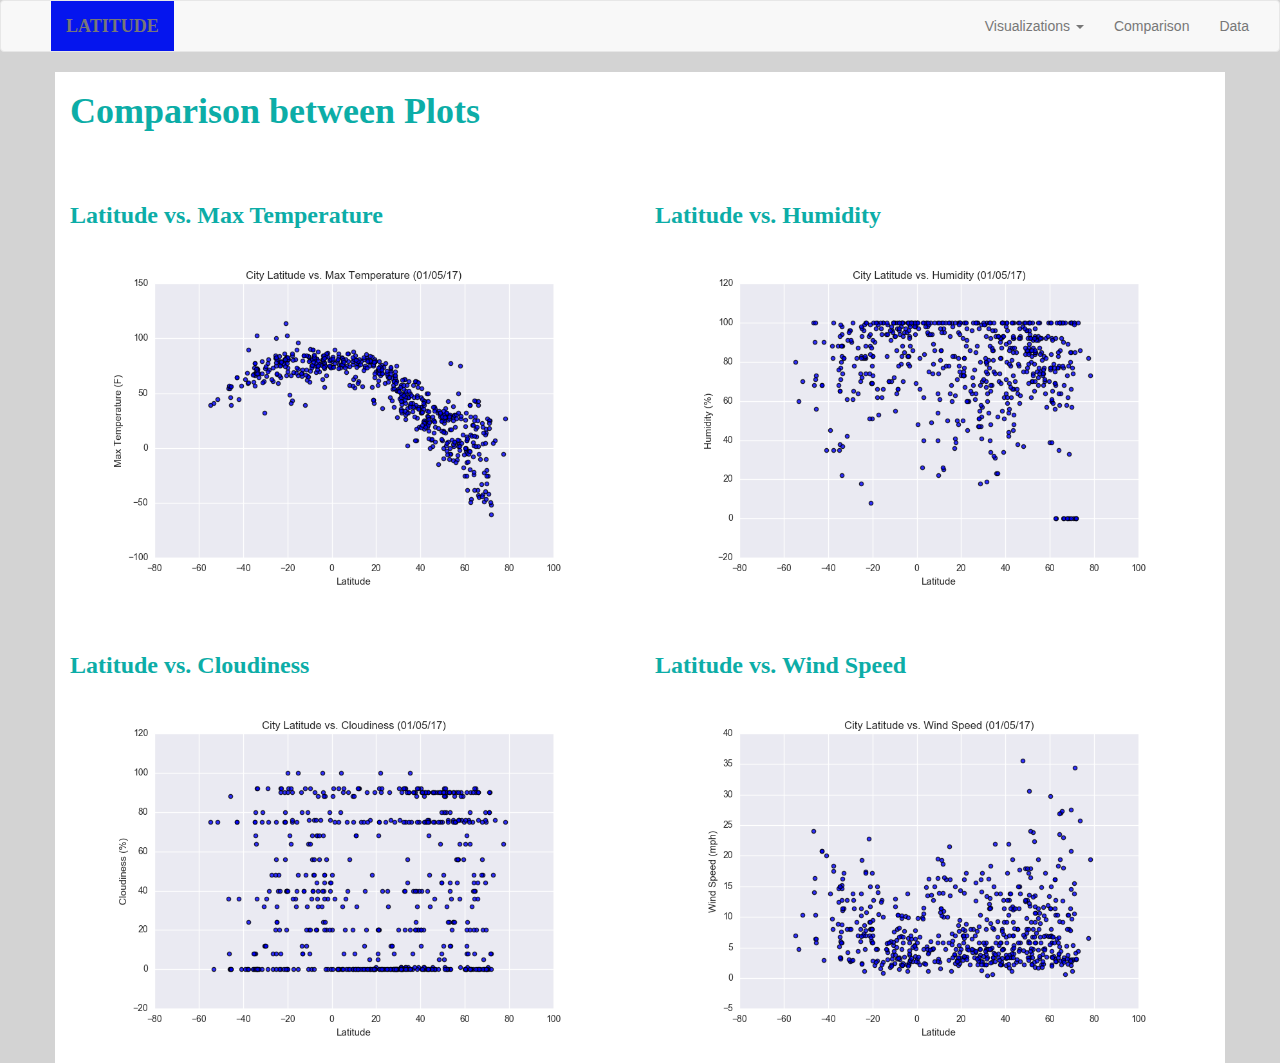
<file: comparison.html>
<!DOCTYPE html>
<html lang="en">

<head>
  <meta charset="UTF-8">
  <title>Web Visualization-Weather Dashboard</title>
  <link rel="stylesheet" href="https://maxcdn.bootstrapcdn.com/bootstrap/3.3.7/css/bootstrap.min.css">
  <link rel="stylesheet" href="style.css">
</head>

<body>
  <nav class="navbar navbar-default">
    <div class="container-fluid">
      <!-- Brand and toggle get grouped for better mobile display -->
      <div class="navbar-header">
        <button type="button" class="navbar-toggle collapsed" data-toggle="collapse" data-target="#bs-example-navbar-collapse-1" aria-expanded="false">
        <span class="sr-only">Toggle navigation</span>
        <span class="icon-bar"></span>
        <span class="icon-bar"></span>
        <span class="icon-bar"></span>
      </button>
        <a class="navbar-brand" href="index.html">LATITUDE</a>
      </div>

      <!-- Collect the nav links, forms, and other content for toggling -->
      <div class="collapse navbar-collapse" id="bs-example-navbar-collapse-1">
        <ul class="nav navbar-nav navbar-right">
          <li class="dropdown">
            <a href="#" class="dropdown-toggle" data-toggle="dropdown" role="button" aria-haspopup="true" aria-expanded="false">Visualizations <span class="caret"></span></a>
            <ul class="dropdown-menu">
              <li><a href="lat_temp.html">Latitude vs. Max Temperature</a></li>
              <li><a href="lat_hum.html">Latitude vs. Humidity</a></li>
              <li><a href="lat_cloud.html">Latitude vs. Cloudiness</a></li>
              <li><a href="lat_wind.html">Latitude vs. Wind Speed</a></li>
              <li role="separator" class="divider"></li>
              <li><a href="index.html">Home</a></li>
            </ul>
          </li>
          <li><a href="comparison.html">Comparison</a></li>
          <li><a href="data.html">Data</a></li>
        </ul>
      </div>
      <!-- /.navbar-collapse -->
    </div>
    <!-- /.container-fluid -->
  </nav>
  <div class="container">

    <h1>Comparison between Plots</h1> <br>

    <!-- First Row -->
    <div class="row">

        <div class="col-md-6 pad top"> <br>

          <div class="pull-left">
            <h3>Latitude vs. Max Temperature</h3>
            <a target="_blank" href="Resources/assets/images/Fig1.png"><img src="Resources/assets/images/Fig1.png" alt="Latitude vs. Max Temperature" width="100%" height="100%"></a>
          </div>

        </div>

        <div class="col-md-6 pad top"> <br>

          <div class="pull-left">
            <h3>Latitude vs. Humidity</h3>
            <a target="_blank" href="Resources/assets/images/Fig2.png"><img src="Resources/assets/images/Fig2.png" alt="Latitude vs. Humidity" width="100%" height="100%"></a>
          </div>

        </div>

    </div>

    <div class="row">

        <div class="col-md-6 pad top"> <br>

          <div class="pull-left">
            <h3>Latitude vs. Cloudiness</h3>
            <a target="_blank" href="Resources/assets/images/Fig3.png"><img src="Resources/assets/images/Fig3.png" alt="Latitude vs. Cloudiness" width="100%" height="100%"></a>
          </div>

        </div>

        <div class="col-md-6 pad top"> <br>

          <div class="pull-left">
            <h3>Latitude vs. Wind Speed</h3>
            <a target="_blank" href="Resources/assets/images/Fig4.png"><img src="Resources/assets/images/Fig4.png" alt="Latitude vs. Wind Speed" width="100%" height="100%"></a>
          </div>

        </div>

    </div>

  </body>

  <script src="https://cdnjs.cloudflare.com/ajax/libs/jquery/3.3.1/jquery.min.js"></script>
  <script src="https://cdnjs.cloudflare.com/ajax/libs/twitter-bootstrap/3.3.7/js/bootstrap.min.js"></script>

</html>
</file>
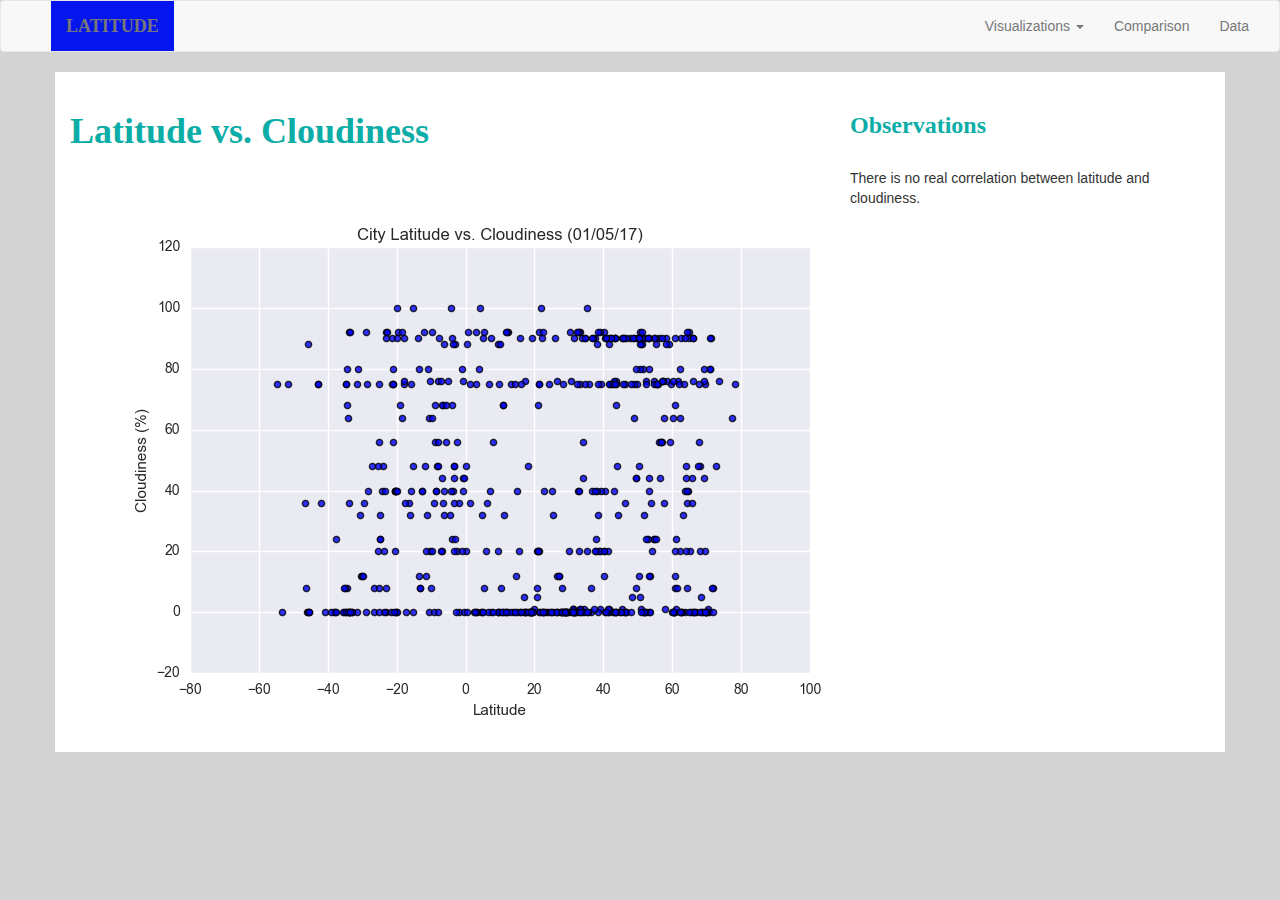
<file: lat_cloud.html>
<!DOCTYPE html>
<html lang="en">

<head>
  <meta charset="UTF-8">
  <title>Web Visualization-Weather Dashboard</title>
  <link rel="stylesheet" href="https://maxcdn.bootstrapcdn.com/bootstrap/3.3.7/css/bootstrap.min.css">
  <link rel="stylesheet" href="style.css">
</head>

<body>
  <nav class="navbar navbar-default">
    <div class="container-fluid">
      <!-- Brand and toggle get grouped for better mobile display -->
      <div class="navbar-header">
        <button type="button" class="navbar-toggle collapsed" data-toggle="collapse" data-target="#bs-example-navbar-collapse-1" aria-expanded="false">
        <span class="sr-only">Toggle navigation</span>
        <span class="icon-bar"></span>
        <span class="icon-bar"></span>
        <span class="icon-bar"></span>
      </button>
        <a class="navbar-brand" href="index.html">LATITUDE</a>
      </div>

      <!-- Collect the nav links, forms, and other content for toggling -->
      <div class="collapse navbar-collapse" id="bs-example-navbar-collapse-1">
        <ul class="nav navbar-nav navbar-right">
          <li class="dropdown">
            <a href="#" class="dropdown-toggle" data-toggle="dropdown" role="button" aria-haspopup="true" aria-expanded="false">Visualizations <span class="caret"></span></a>
            <ul class="dropdown-menu">
              <li><a href="lat_temp.html">Latitude vs. Max Temperature</a></li>
              <li><a href="lat_hum.html">Latitude vs. Humidity</a></li>
              <li><a href="lat_cloud.html">Latitude vs. Cloudiness</a></li>
              <li><a href="lat_wind.html">Latitude vs. Wind Speed</a></li>
              <li role="separator" class="divider"></li>
              <li><a href="index.html">Home</a></li>
            </ul>
          </li>
          <li><a href="comparison.html">Comparison</a></li>
          <li><a href="data.html">Data</a></li>
        </ul>
      </div>
      <!-- /.navbar-collapse -->
    </div>
    <!-- /.container-fluid -->
  </nav>

  <!-- Creates the Overall Grid -->
  <div class="container">

    <!-- First Row -->
    <div class="row">

      <div class="col-md-8 pad top"> <br>

        <h1>Latitude vs. Cloudiness</h1> <br>

          <div class="pull-left">
            <img src="Resources/assets/images/Fig3.png" alt="Latitude vs. Cloudiness">
          </div>

        </div> <!-- 8 Columns -->

        <div class="col-md-4 pad top"> <br>

          <h3>Observations</h3> <br>

            <div class="pull-right">
              <p>
                There is no real correlation between latitude and cloudiness. </p>
            </div>

        </div> <!-- 4 Columns -->

    </div> <!-- Row -->

  </div> <!-- Container -->

  </body>

  <script src="https://cdnjs.cloudflare.com/ajax/libs/jquery/3.3.1/jquery.min.js"></script>
  <script src="https://cdnjs.cloudflare.com/ajax/libs/twitter-bootstrap/3.3.7/js/bootstrap.min.js"></script>

  </html>
</file>
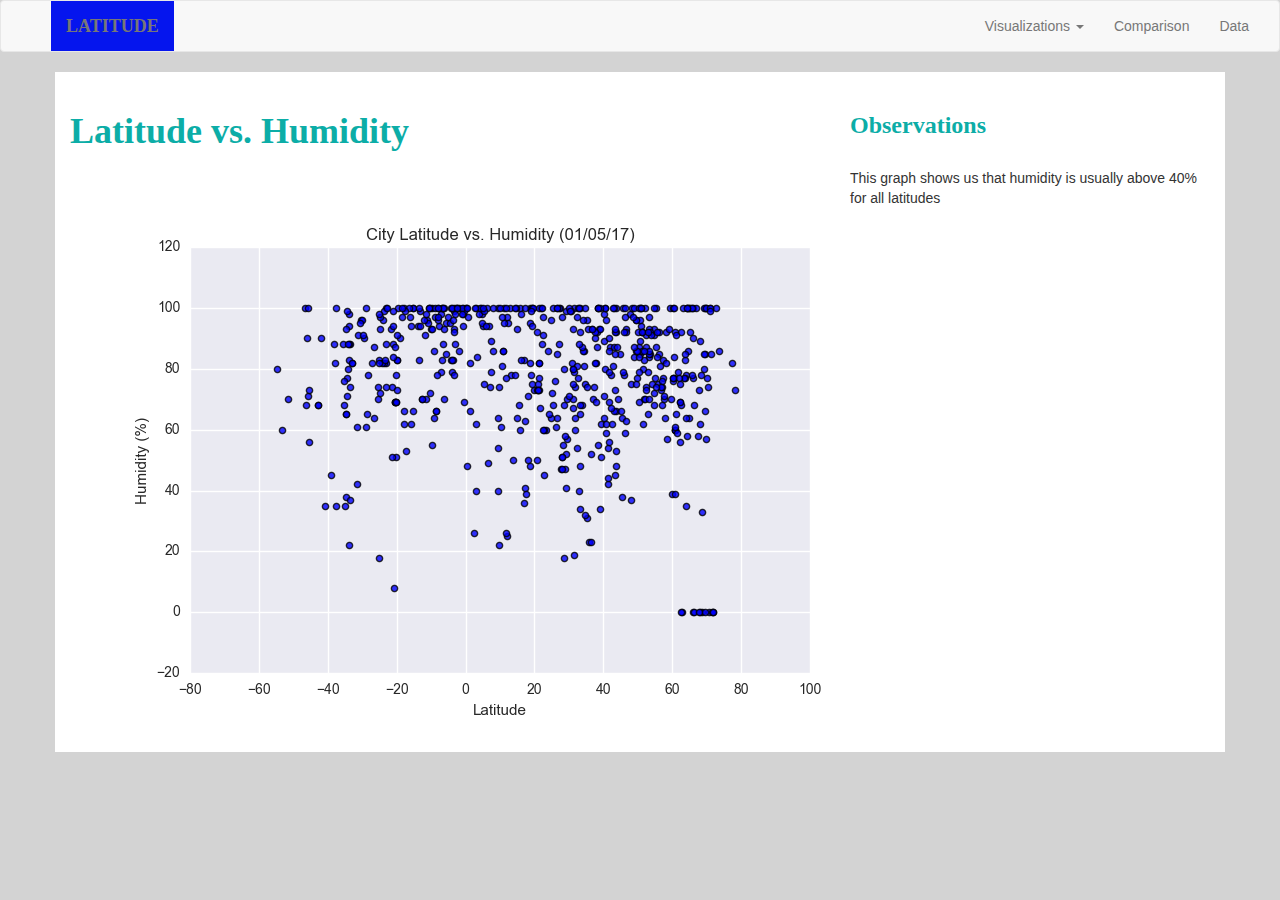
<file: lat_hum.html>
<!DOCTYPE html>
<html lang="en">

<head>
  <meta charset="UTF-8">
  <title>Web Visualization-Weather Dashboard</title>
  <link rel="stylesheet" href="https://maxcdn.bootstrapcdn.com/bootstrap/3.3.7/css/bootstrap.min.css">
  <link rel="stylesheet" href="style.css">
</head>

<body>
  <nav class="navbar navbar-default">
    <div class="container-fluid">
      <!-- Brand and toggle get grouped for better mobile display -->
      <div class="navbar-header">
        <button type="button" class="navbar-toggle collapsed" data-toggle="collapse" data-target="#bs-example-navbar-collapse-1" aria-expanded="false">
        <span class="sr-only">Toggle navigation</span>
        <span class="icon-bar"></span>
        <span class="icon-bar"></span>
        <span class="icon-bar"></span>
      </button>
        <a class="navbar-brand" href="index.html">LATITUDE</a>
      </div>

      <!-- Collect the nav links, forms, and other content for toggling -->
      <div class="collapse navbar-collapse" id="bs-example-navbar-collapse-1">
        <ul class="nav navbar-nav navbar-right">
          <li class="dropdown">
            <a href="#" class="dropdown-toggle" data-toggle="dropdown" role="button" aria-haspopup="true" aria-expanded="false">Visualizations <span class="caret"></span></a>
            <ul class="dropdown-menu">
              <li><a href="lat_temp.html">Latitude vs. Max Temperature</a></li>
              <li><a href="lat_hum.html">Latitude vs. Humidity</a></li>
              <li><a href="lat_cloud.html">Latitude vs. Cloudiness</a></li>
              <li><a href="lat_wind.html">Latitude vs. Wind Speed</a></li>
              <li role="separator" class="divider"></li>
              <li><a href="index.html">Home</a></li>
            </ul>
          </li>
          <li><a href="comparison.html">Comparison</a></li>
          <li><a href="data.html">Data</a></li>
        </ul>
      </div>
      <!-- /.navbar-collapse -->
    </div>
    <!-- /.container-fluid -->
  </nav>

  <!-- Creates the Overall Grid -->
  <div class="container">

    <!-- First Row -->
    <div class="row">

      <div class="col-md-8 pad top"> <br>

        <h1>Latitude vs. Humidity</h1> <br>

          <div class="pull-left">
            <img src="Resources/assets/images/Fig2.png" alt="Latitude vs. Humidity">
          </div>

        </div> <!-- 8 Columns -->

        <div class="col-md-4 pad top"> <br>

          <h3>Observations</h3> <br>

            <div class="pull-right">
              <p>
                This graph shows us that humidity is usually above 40% for all latitudes </p>
            </div>

        </div> <!-- 4 Columns -->

    </div> <!-- Row -->

  </div> <!-- Container -->

  </body>

  <script src="https://cdnjs.cloudflare.com/ajax/libs/jquery/3.3.1/jquery.min.js"></script>
  <script src="https://cdnjs.cloudflare.com/ajax/libs/twitter-bootstrap/3.3.7/js/bootstrap.min.js"></script>

  </html>
</file>
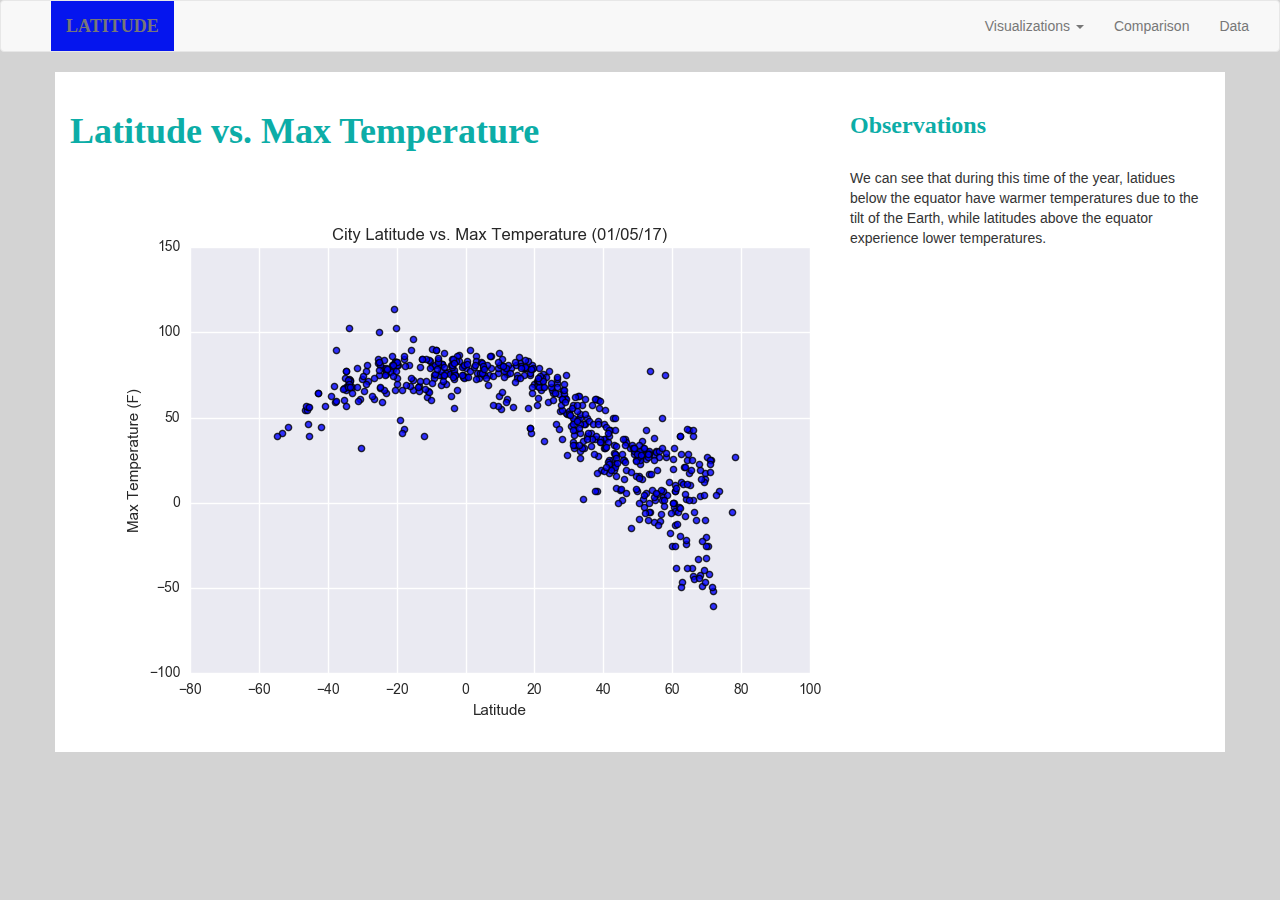
<file: lat_temp.html>
<!DOCTYPE html>
<html lang="en">

<head>
  <meta charset="UTF-8">
  <title>Web Visualization-Weather Dashboard</title>
  <link rel="stylesheet" href="https://maxcdn.bootstrapcdn.com/bootstrap/3.3.7/css/bootstrap.min.css">
  <link rel="stylesheet" href="style.css">
</head>

<body>
  <nav class="navbar navbar-default">
    <div class="container-fluid">
      <!-- Brand and toggle get grouped for better mobile display -->
      <div class="navbar-header">
        <button type="button" class="navbar-toggle collapsed" data-toggle="collapse" data-target="#bs-example-navbar-collapse-1" aria-expanded="false">
        <span class="sr-only">Toggle navigation</span>
        <span class="icon-bar"></span>
        <span class="icon-bar"></span>
        <span class="icon-bar"></span>
      </button>
        <a class="navbar-brand" href="index.html">LATITUDE</a>
      </div>

      <!-- Collect the nav links, forms, and other content for toggling -->
      <div class="collapse navbar-collapse" id="bs-example-navbar-collapse-1">
        <ul class="nav navbar-nav navbar-right">
          <li class="dropdown">
            <a href="#" class="dropdown-toggle" data-toggle="dropdown" role="button" aria-haspopup="true" aria-expanded="false">Visualizations <span class="caret"></span></a>
            <ul class="dropdown-menu">
              <li><a href="lat_temp.html">Latitude vs. Max Temperature</a></li>
              <li><a href="lat_hum.html">Latitude vs. Humidity</a></li>
              <li><a href="lat_cloud.html">Latitude vs. Cloudiness</a></li>
              <li><a href="lat_wind.html">Latitude vs. Wind Speed</a></li>
              <li role="separator" class="divider"></li>
              <li><a href="index.html">Home</a></li>
            </ul>
          </li>
          <li><a href="comparison.html">Comparison</a></li>
          <li><a href="data.html">Data</a></li>
        </ul>
      </div>
      <!-- /.navbar-collapse -->
    </div>
    <!-- /.container-fluid -->
  </nav>

  <!-- Creates the Overall Grid -->
  <div class="container">

    <!-- First Row -->
    <div class="row">

      <div class="col-md-8 pad top"> <br>

        <h1>Latitude vs. Max Temperature</h1> <br>

          <div class="pull-left">
            <img src="Resources/assets/images/Fig1.png" alt="Latitude vs.  Max Temperature">
          </div>

        </div> <!-- 8 Columns -->

        <div class="col-md-4 pad top"> <br>

          <h3>Observations</h3> <br>

            <div class="pull-right">
              <p>
                We can see that during this time of the year, latidues below the equator have warmer temperatures due to the tilt of the Earth, while latitudes above the equator experience lower temperatures. </p>
            </div>

        </div> <!-- 4 Columns -->

    </div> <!-- Row -->

  </div> <!-- Container -->

  </body>

  <script src="https://cdnjs.cloudflare.com/ajax/libs/jquery/3.3.1/jquery.min.js"></script>
  <script src="https://cdnjs.cloudflare.com/ajax/libs/twitter-bootstrap/3.3.7/js/bootstrap.min.js"></script>

  </html>
</file>
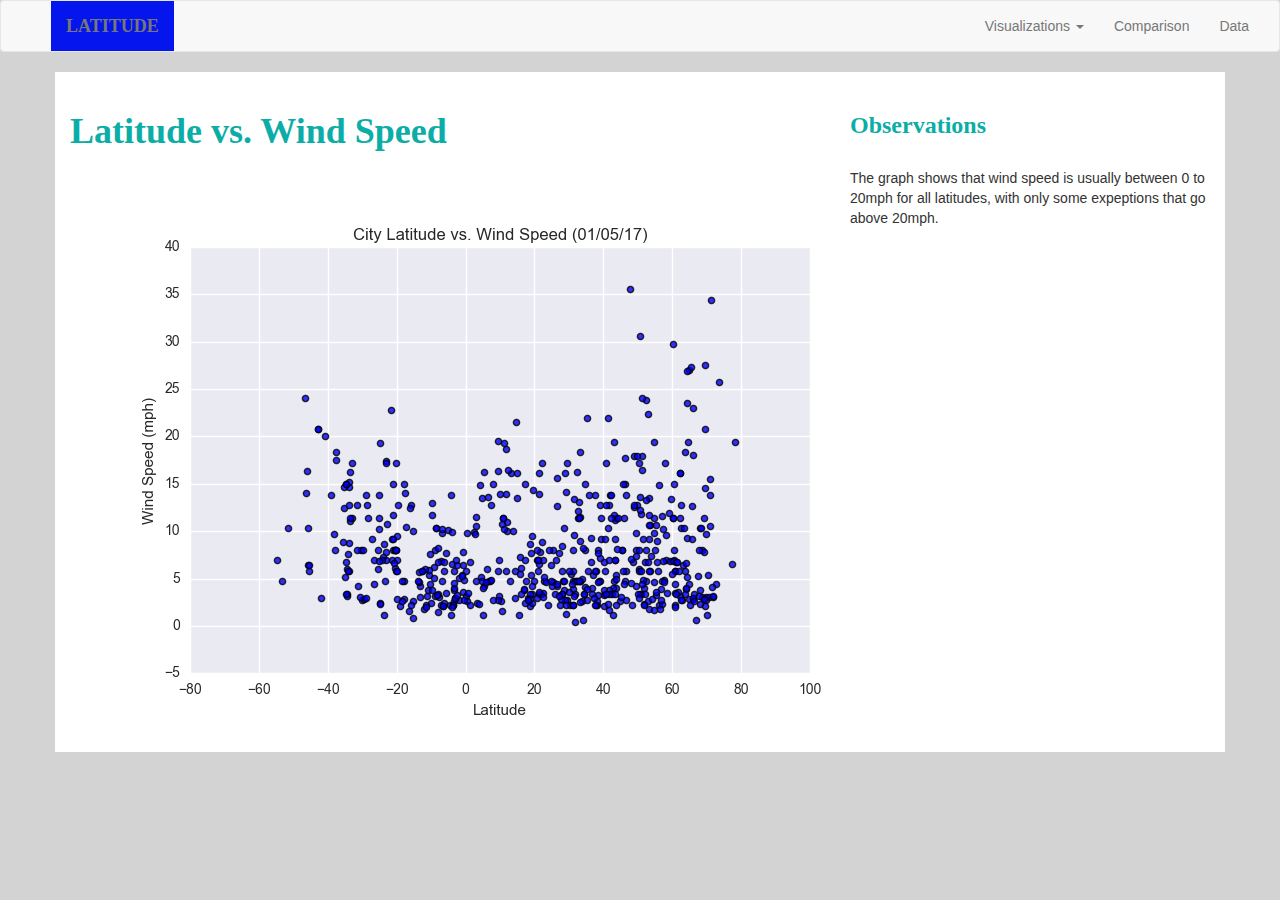
<file: lat_wind.html>
<!DOCTYPE html>
<html lang="en">

<head>
  <meta charset="UTF-8">
  <title>Web Visualization-Weather Dashboard</title>
  <link rel="stylesheet" href="https://maxcdn.bootstrapcdn.com/bootstrap/3.3.7/css/bootstrap.min.css">
  <link rel="stylesheet" href="style.css">
</head>

<body>
  <nav class="navbar navbar-default">
    <div class="container-fluid">
      <!-- Brand and toggle get grouped for better mobile display -->
      <div class="navbar-header">
        <button type="button" class="navbar-toggle collapsed" data-toggle="collapse" data-target="#bs-example-navbar-collapse-1" aria-expanded="false">
        <span class="sr-only">Toggle navigation</span>
        <span class="icon-bar"></span>
        <span class="icon-bar"></span>
        <span class="icon-bar"></span>
      </button>
        <a class="navbar-brand" href="index.html">LATITUDE</a>
      </div>

      <!-- Collect the nav links, forms, and other content for toggling -->
      <div class="collapse navbar-collapse" id="bs-example-navbar-collapse-1">
        <ul class="nav navbar-nav navbar-right">
          <li class="dropdown">
            <a href="#" class="dropdown-toggle" data-toggle="dropdown" role="button" aria-haspopup="true" aria-expanded="false">Visualizations <span class="caret"></span></a>
            <ul class="dropdown-menu">
              <li><a href="lat_temp.html">Latitude vs. Max Temperature</a></li>
              <li><a href="lat_hum.html">Latitude vs. Humidity</a></li>
              <li><a href="lat_cloud.html">Latitude vs. Cloudiness</a></li>
              <li><a href="lat_wind.html">Latitude vs. Wind Speed</a></li>
              <li role="separator" class="divider"></li>
              <li><a href="index.html">Home</a></li>
            </ul>
          </li>
          <li><a href="comparison.html">Comparison</a></li>
          <li><a href="data.html">Data</a></li>
        </ul>
      </div>
      <!-- /.navbar-collapse -->
    </div>
    <!-- /.container-fluid -->
  </nav>

  <!-- Creates the Overall Grid -->
  <div class="container">

    <!-- First Row -->
    <div class="row">

      <div class="col-md-8 pad top"> <br>

        <h1>Latitude vs. Wind Speed</h1> <br>

          <div class="pull-left">
            <img src="Resources/assets/images/Fig4.png" alt="Latitude vs. Wind Speed">
          </div>

        </div> <!-- 8 Columns -->

        <div class="col-md-4 pad top"> <br>

          <h3>Observations</h3> <br>

            <div class="pull-right">
              <p>
                The graph shows that wind speed is usually between 0 to 20mph for all latitudes, with only some expeptions that go above 20mph. </p>
            </div>

        </div> <!-- 4 Columns -->

    </div> <!-- Row -->

  </div> <!-- Container -->

  </body>

  <script src="https://cdnjs.cloudflare.com/ajax/libs/jquery/3.3.1/jquery.min.js"></script>
  <script src="https://cdnjs.cloudflare.com/ajax/libs/twitter-bootstrap/3.3.7/js/bootstrap.min.js"></script>

  </html>
</file>
<file: style.css>
body {
    background-color: lightgray;
}

h1 {
     color: rgb(12, 173, 167);
     background-color: white;
     font-family: times new roman;
     font-weight: bold;
}

h3 {
     color: rgb(12, 173, 167);
     background-color: white;
     font-family: times new roman;
     font-weight: bold;
}

img {
    padding-top: 10px;
    padding-right: 20px;
    padding-bottom: 10px;
    padding-left: 20px;
}

p {
   font-family: sans-serif;
   font-size: 12
}

.container {
  background-color: white;
}

.navbar {
         padding-left: 50px;
}

.navbar-brand {
               background-color: rgb(5, 21, 238);
               font-family: times new roman;
               font-weight: bold;
               color: white;
}

/* Here we define a navbar style that will ONLY be applied at screen sizes below 480 pixels */
@media (max-width: 480px) {
  .navbar {
    background-color: rgb(5, 21, 238);
}

  .navbar-brand {
                 background-color: white;
                 font-family: times new roman;
                 font-weight: bold;
                 color: rgb(15, 21, 238);
}
</file>
